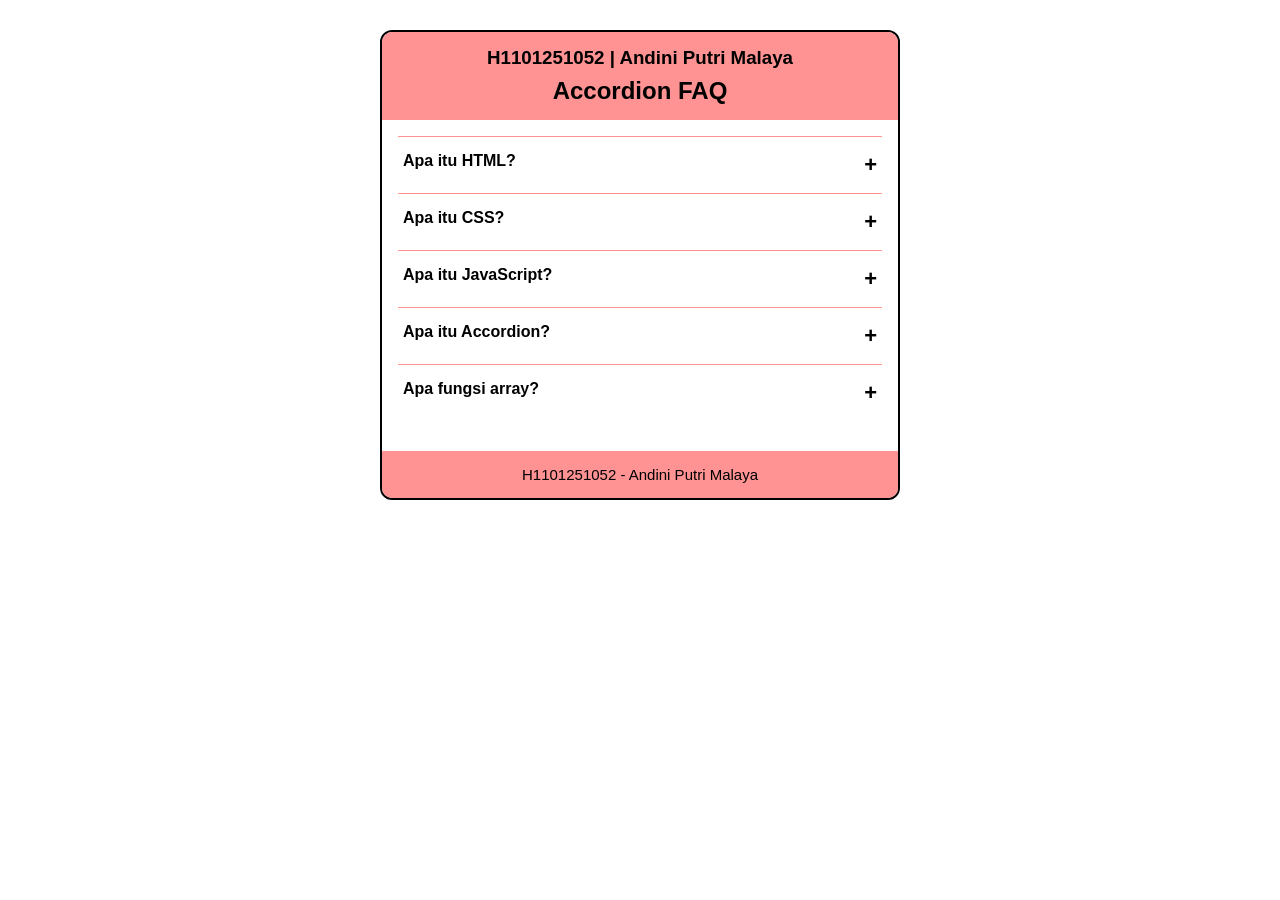
<file: index.html>
<!DOCTYPE html>
<html lang="id">
<head>
    <meta charset="UTF-8">
    <meta name="viewport" content="width=device-width, initial-scale=1.0">
    <title>Accordion FAQ_H1101251052_Andini Putri Malaya</title>

    <style>
        * { box-sizing: border-box; margin: 0; padding: 0; }

        body {font-family: Arial black, sans-serif;color: #ff9393; padding: 30px;
        }
        .kotak { max-width: 520px;margin: auto; border: 2px solid #000000; border-radius: 12px; overflow: hidden;
        }
        header, footer {background: #ff9393;color: rgb(0, 0, 0);padding: 15px 18px;
        }
        header { text-align: right; }
        header small { display: block; margin-bottom: 6px; }
        footer { text-align: center; font-size: 15px; }

        main { padding: 16px; }
        section { margin-bottom: 14px; line-height: 1.6; }
        h3 { margin-bottom: 8px; }

        .fitur {background: #ff9393;border-left: 6px solid #372121;border-radius: 12px;padding: 14px 16px;
        }
        .fitur ul { padding-left: 22px; }

        /* FAQ */
        .item { border-top: 1px solid #ff9393; }

        .tanya {width: 100%;display: flex;justify-content: space-between;padding: 15px 5px;border: none;background: white;
            font-size: 16px;font-weight: bold;color: #000000;text-align: left;cursor: pointer;
        }
        .ikon { font-size: 22px; }

        .jawab {
            max-height: 0;
            overflow: hidden;
            transition: max-height 1.5s ease;
        }
        .jawab p { padding: 0 5px 15px; line-height: 1.5; }

        @media (max-width: 600px) {
            body { padding: 12px; }
            .tanya { font-size: 14px; }
        }
    </style>
</head>

<body>
    <div class="kotak">

        <header>
            <h3 align = "center">H1101251052 | Andini Putri Malaya</h3>
            <h2 align = "center">Accordion FAQ </h2>
        </header>

        <main>
            <section id="faq_H1101251052"></section>
        </main>

        <footer>
            <p>H1101251052 - Andini Putri Malaya</p>
        </footer>

    </div>

    <script>
        // Data FAQ disimpan dalam array
        const dataFaq_H1101251052 = [
            { q: "Apa itu HTML?", a: "HTML digunakan untuk membuat struktur atau isi dari sebuah halaman website." },
            { q: "Apa itu CSS?", a: "CSS adalah bahasa yang digunakan untuk mengatur tampilan dan tata letak halaman web yang dibuat dengan HTML." },
            { q: "Apa itu JavaScript?", a: "JavaScript adalah bahasa pemrograman yang digunakan untuk membuat halaman web menjadi interaktif dan dinamis." },
            { q: "Apa itu Accordion?", a: "Accordion adalah komponen yang memungkinkan pengguna  membuka dan menutup suatu informasi." },
            { q: "Apa fungsi array?", a: "Array digunakan untuk menyimpan beberapa data dalam satu variabel." }
        ];
        const wadahFaq_H1101251052 = document.getElementById("faq_H1101251052");

        // perulangan, buat satu item FAQ untuk setiap data di array
        dataFaq_H1101251052.forEach(function (item) {
            wadahFaq_H1101251052.innerHTML += `
                <div class="item">
                    <button class="tanya">
                        <span>${item.q}</span>
                        <span class="ikon">+</span>
                    </button>
                    <div class="jawab"><p>${item.a}</p></div>
                </div>`;
        });

        // event klik, tutup semua dulu, lalu buka yang diklik 
        document.querySelectorAll(".tanya").forEach(function (tombol) {
            tombol.addEventListener("click", function () {
                const jawab = tombol.nextElementSibling;
                const sedangBuka = jawab.style.maxHeight !== "";

                document.querySelectorAll(".jawab").forEach(function (j) { j.style.maxHeight = ""; });
                document.querySelectorAll(".ikon").forEach(function (i) { i.textContent = "+"; });

                if (!sedangBuka) {
                    jawab.style.maxHeight = jawab.scrollHeight + "px";
                    tombol.querySelector(".ikon").textContent = "−";
                }
            });
        });
    </script>
</body>
</html>
</file>
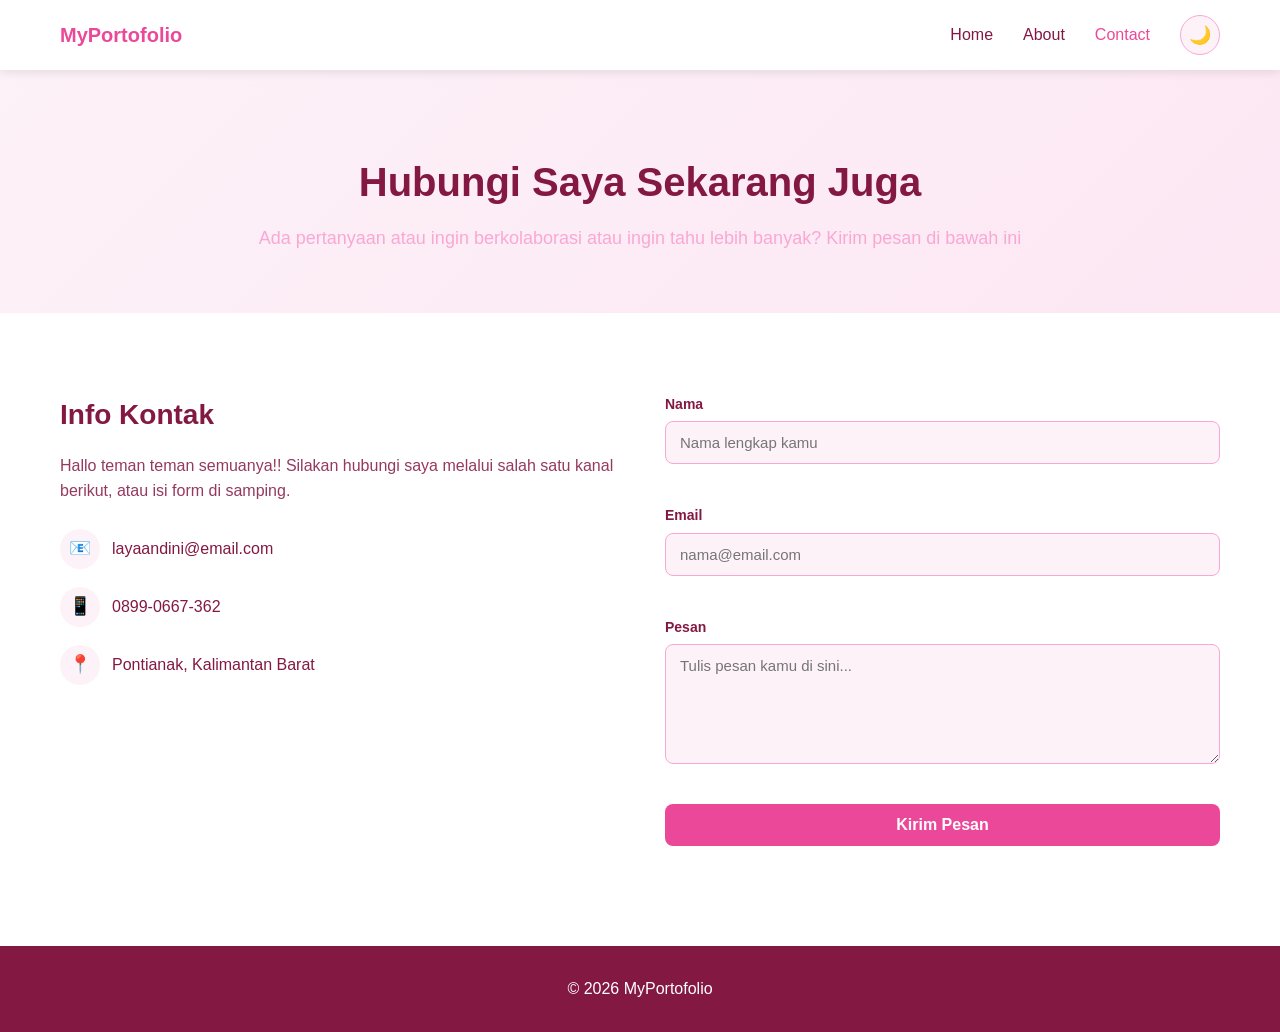
<file: portofolio/contact.html>
<!DOCTYPE html>
<html lang="id">
<head>
  <meta charset="UTF-8">
  <meta name="viewport" content="width=device-width, initial-scale=1.0">
  <title>Contact - Portofolio Saya</title>
  <link rel="stylesheet" href="css/style.css">
</head>
<body>
  <!-- Navigasi -->
  <nav>
    <div class="container">
      <div class="logo">MyPortofolio</div>
      <ul class="nav-links">
        <li><a href="index.html">Home</a></li>
        <li><a href="about.html">About</a></li>
        <li><a href="contact.html" class="active">Contact</a></li>
        <li><button id="theme-toggle" class="theme-toggle" aria-label="Ganti mode gelap">🌙</button></li>
      </ul>
    </div>
  </nav>

  <!-- Header Halaman -->
  <header class="page-header">
    <div class="container">
      <h1>Hubungi Saya Sekarang Juga</h1>
      <p>Ada pertanyaan atau ingin berkolaborasi atau ingin tahu lebih banyak? Kirim pesan di bawah ini</p>
    </div>
  </header>

  <!-- Konten Contact -->
  <section class="contact-section">
    <div class="container contact-grid">
      <div class="contact-info">
        <h2>Info Kontak</h2>
        <p>Hallo teman teman semuanya!! Silakan hubungi saya melalui salah satu kanal berikut, atau isi form di samping.</p>

        <div class="contact-detail">
          <span class="icon">📧</span>
          <span>layaandini@email.com</span>
        </div>
        <div class="contact-detail">
          <span class="icon">📱</span>
          <span>0899-0667-362</span>
        </div>
        <div class="contact-detail">
          <span class="icon">📍</span>
          <span>Pontianak, Kalimantan Barat</span>
        </div>
      </div>

      <form class="contact-form" id="contact-form" novalidate>
        <div class="form-group">
          <label for="name">Nama</label>
          <input type="text" id="name" name="name" placeholder="Nama lengkap kamu">
          <span class="error-message" id="name-error"></span>
        </div>

        <div class="form-group">
          <label for="email">Email</label>
          <input type="email" id="email" name="email" placeholder="nama@email.com">
          <span class="error-message" id="email-error"></span>
        </div>

        <div class="form-group">
          <label for="message">Pesan</label>
          <textarea id="message" name="message" placeholder="Tulis pesan kamu di sini..."></textarea>
          <span class="error-message" id="message-error"></span>
        </div>

        <button type="submit" class="btn">Kirim Pesan</button>
        <div class="form-success" id="form-success"></div>
      </form>
    </div>
  </section>

  <!-- Footer -->
  <footer>
    <p>&copy; 2026 MyPortofolio</p>
  </footer>

  <script src="js/main.js"></script>
</body>
</html>
</file>
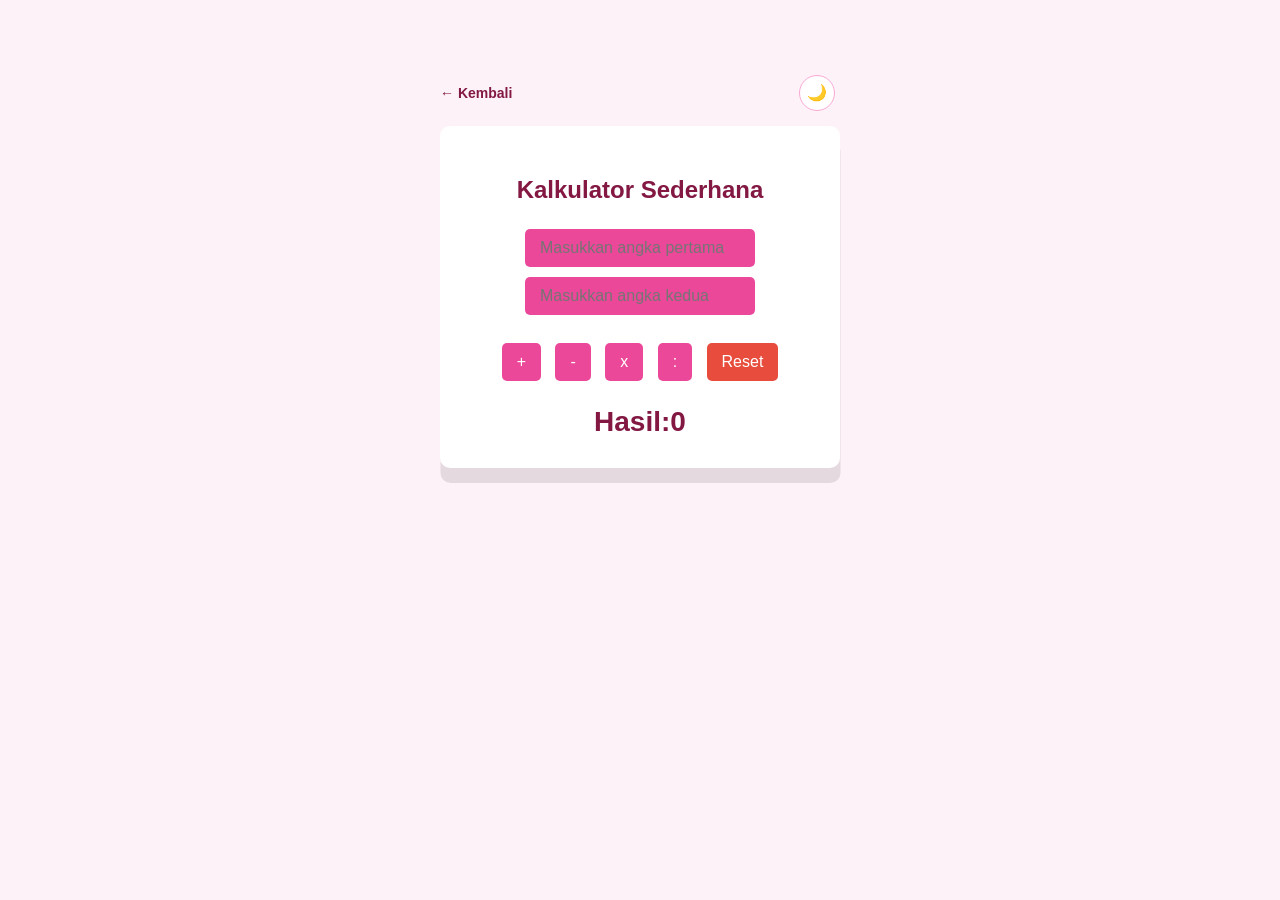
<file: portofolio/kalkulator.html>
<!DOCTYPE html>
<html>
<head>
    <title>Kalkulator Sederhana</title>
    <style>
        :root {
            --bg: #fdf2f8;
            --card-bg: #ffffff;
            --text: #831843;
            --border-color: #f9a8d4;
            --btn-bg: #ec4899;
            --btn-hover: #c2255c;
        }
        [data-theme="dark"] {
            --bg: #1a0f14;
            --card-bg: #241019;
            --text: #fbcfe8;
            --border-color: #46212f;
            --btn-bg: #f0629a;
            --btn-hover: #c2255c;
        }
        body{font-family: Arial, sans-serif; max-width: 400px; margin:50px auto;
    padding: 20px;background: var(--bg); transition: background 0.3s;}
        .kalkulator{background: var(--card-bg); padding: 30px; border-radius: 10px; 
    box-shadow: 0.5px 15px rgba(0,0,0,0.1);text-align: center; transition: background 0.3s;}
        .kalkulator h2 { color: var(--text); transition: color 0.3s; }
        .theme-toggle-wrap { display: flex; justify-content: space-between; align-items: center; max-width: 400px; margin: 0 auto 10px; }
        .back-link {
            display: inline-flex;
            align-items: center;
            gap: 6px;
            color: var(--text);
            text-decoration: none;
            font-size: 14px;
            font-weight: 600;
            transition: color 0.3s;
        }
        .theme-toggle {
            width: 36px; height: 36px; border-radius: 50%;
            border: 1.5px solid var(--border-color); background: var(--card-bg);
            font-size: 16px; cursor: pointer; padding: 0; line-height: 1;
            display: flex; align-items: center; justify-content: center;
        }
        input, button{padding:10px 15px; margin: 5px; font-size:16px; background:
     var(--btn-bg); color: white; border: none; border-radius: 5px; cursor: pointer;
     transition: background 0.3s;}
        button:hover{background: var(--btn-hover);}
        .hasil{font-size: 28px; font-weight:bold;color:var(--text); margin-top: 20px;
        transition: color 0.3s;}

    </style>
</head>
<body>
    <div class="theme-toggle-wrap">
        <a href="index.html" class="back-link">← Kembali</a>
        <button id="theme-toggle" class="theme-toggle" aria-label="Ganti mode gelap">🌙</button>
    </div>
    <div class="kalkulator">
        <h2>Kalkulator Sederhana</h2>

        <input type="number" id="angka1" placeholder="Masukkan angka pertama"><br>
        <input type="number" id="angka2" placeholder="Masukkan angka kedua">
        <br><br>

        <button onclick="tambah()">+</button>
        <button onclick="kurang()">-</button>
        <button onclick="kali()">x</button>
        <button onclick="bagi()">:</button>
        <button onclick="reset()"style="background: #e74c3c;">Reset</button>

        <div class="hasil">Hasil:<span id="hasilAngka">0</span></div>
    </div>

    <script>
        function tambah(){
            let a=parseFloat(document.getElementById('angka1').value);
            let b=parseFloat(document.getElementById('angka2').value);
            document.getElementById('hasilAngka').innerText = a + b;
        }

        function kurang(){
            let a=parseFloat(document.getElementById('angka1').value);
            let b=parseFloat(document.getElementById('angka2').value);
            document.getElementById('hasilAngka').innerText = a - b;
        }

        function kali(){
            let a=parseFloat(document.getElementById('angka1').value);
            let b=parseFloat(document.getElementById('angka2').value);
            document.getElementById('hasilAngka').innerText = a * b;
        }

        function bagi(){
            let a=parseFloat(document.getElementById('angka1').value);
            let b=parseFloat(document.getElementById('angka2').value);
            //Valiidasi pencegahan pembagian dengan angka 0
            if (b === 0) {
                alert("Peringatan:Tidak bisa membagi angka dengan 0!.");
                return;
            }
            document.getElementById('hasilAngka').innerText = a / b;
        }

        function reset(){
            document.getElementById('angka1').value = '';
            document.getElementById('angka2').value = '';
            document.getElementById('hasilAngka').innerText = '0';
        }
    </script>
    <script src="js/main.js"></script>
</body>
</html>
</file>
<file: portofolio/css/style.css>
/* Reset & Variables */
* {
  margin: 0;
  padding: 0;
  box-sizing: border-box;
}

:root {
  --primary: #ec4899;
  --dark: #831843;
  --light: #fdf2f8;
  --gray: #f9a8d4;

  --bg-color: var(--light);
  --text-color: var(--dark);
  --surface-color: #ffffff;
  --nav-bg: #ffffff;
  --card-bg: var(--light);
  --border-color: var(--gray);
  --footer-bg: #831843;
}

[data-theme="dark"] {
  --bg-color: #1a0f14;
  --text-color: #fbcfe8;
  --surface-color: #24121b;
  --nav-bg: #24121b;
  --card-bg: #2d1420;
  --border-color: #5b2138;
  --footer-bg: #150a10;
}

body {
  font-family: 'Segoe UI', sans-serif;
  background: var(--bg-color);
  color: var(--text-color);
  line-height: 1.6;
  transition: background 0.3s, color 0.3s;
}

.container {
  max-width: 1200px;
  margin: 0 auto;
  padding: 0 20px;
}

/* Navigation */
nav {
  background: var(--nav-bg);
  box-shadow: 0 2px 10px rgba(0,0,0,0.1);
  position: fixed;
  width: 100%;
  top: 0;
  z-index: 100;
  transition: background 0.3s;
}

nav .container {
  display: flex;
  justify-content: space-between;
  align-items: center;
  padding: 15px 20px;
  gap: 20px;
}

.logo {
  font-weight: 700;
  color: var(--primary);
  font-size: 20px;
}

.nav-links {
  display: flex;
  list-style: none;
  gap: 30px;
  align-items: center;
}

.nav-links a {
  text-decoration: none;
  color: var(--text-color);
  font-weight: 500;
  transition: color 0.3s;
}

.nav-links a:hover, .nav-links a.active {
  color: var(--primary);
}

.theme-toggle {
  width: 40px;
  height: 40px;
  border-radius: 50%;
  border: 1.5px solid var(--border-color);
  background: var(--card-bg);
  font-size: 18px;
  cursor: pointer;
  display: flex;
  align-items: center;
  justify-content: center;
  transition: transform 0.2s, background 0.3s;
}
.theme-toggle:hover { transform: scale(1.1); }

/* Hero Section */
.hero {
  padding: 150px 0 100px;
  background: linear-gradient(135deg, #fdf2f8 0%, #fce7f3 100%);
  min-height: 100vh;
  display: flex;
  align-items: center;
}

[data-theme="dark"] .hero {
  background: linear-gradient(135deg, #1a0f14 0%, #24121b 100%);
}

.hero-content h1 { font-size: 48px; margin-bottom: 20px; }
.hero-content span { color: var(--primary); }

.btn {
  display: inline-block; background: var(--primary); color: white;
  padding: 12px 30px; border-radius: 8px; text-decoration: none;
  font-weight: 600; transition: transform 0.3s, box-shadow 0.3s;
  border: none; cursor: pointer; font-size: 16px;
}

.btn:hover { transform: translateY(-3px); box-shadow: 0 10px 20px rgba(236,72,153,0.3); }

/* Projects */
.projects { padding: 80px 0; background: var(--surface-color); transition: background 0.3s; }
.projects h2 { text-align: center; font-size: 36px; margin-bottom: 40px; }

.project-grid {
  display: grid;
  grid-template-columns: repeat(auto-fit, minmax(300px, 1fr));
  gap: 30px;
}

.project-card {
  background: var(--card-bg); border-radius: 10px; padding: 20px;
  transition: transform 0.3s, background 0.3s; cursor: pointer;
}

.project-card:hover { transform: translateY(-10px); }

.project-thumb {
  width: 100%;
  height: 160px;
  border-radius: 8px;
  display: flex;
  align-items: center;
  justify-content: center;
  font-size: 48px;
  margin-bottom: 12px;
  overflow: hidden;      /* ← tambahkan ini */
  position: relative;    /* ← tambahkan ini */
}

/* ← tambahkan blok baru ini */
.project-thumb img {
  width: 100%;
  height: 100%;
  object-fit: cover;
  display: block;
  border-radius: 8px;
}

/* ===== About Page ===== */
.page-header {
  padding: 150px 0 60px;
  background: linear-gradient(135deg, #fdf2f8 0%, #fce7f3 100%);
  text-align: center;
}
[data-theme="dark"] .page-header {
  background: linear-gradient(135deg, #1a0f14 0%, #24121b 100%);
}
.page-header h1 { font-size: 40px; margin-bottom: 10px; }
.page-header p { color: var(--gray); font-size: 18px; }

.about-section { padding: 80px 0; background: var(--surface-color); transition: background 0.3s; }
.about-grid {
  display: grid;
  grid-template-columns: 280px 1fr;
  gap: 50px;
  align-items: start;
}
.about-photo {
  width: 100%;
  aspect-ratio: 1 / 1;
  border-radius: 16px;
  background: linear-gradient(135deg, var(--primary), var(--gray));
  display: flex;
  align-items: center;
  justify-content: center;
  color: white;
  font-size: 60px;
  font-weight: 700;
  overflow: hidden;
}
.about-photo img { width: 100%; height: 100%; object-fit: cover; }

.about-text h2 { font-size: 28px; margin-bottom: 15px; }
.about-text p { margin-bottom: 15px; opacity: 0.85; }

.skills-list {
  display: flex;
  flex-wrap: wrap;
  gap: 12px;
  margin-top: 20px;
}
.skill-tag {
  background: var(--card-bg);
  border: 1px solid var(--border-color);
  color: var(--text-color);
  padding: 8px 16px;
  border-radius: 20px;
  font-size: 14px;
  font-weight: 500;
}

.hobby-list {
  list-style: none;
  display: flex;
  flex-wrap: wrap;
  gap: 12px;
  margin-top: 10px;
}
.hobby-list li {
  background: var(--card-bg);
  border: 1px solid var(--border-color);
  padding: 10px 16px;
  border-radius: 8px;
  font-size: 14px;
}

/* ===== Contact Page ===== */
.contact-section { padding: 80px 0 100px; background: var(--surface-color); transition: background 0.3s; }
.contact-grid {
  display: grid;
  grid-template-columns: 1fr 1fr;
  gap: 50px;
}

.contact-info h2 { font-size: 28px; margin-bottom: 15px; }
.contact-info p { opacity: 0.85; margin-bottom: 25px; }
.contact-detail {
  display: flex;
  align-items: center;
  gap: 12px;
  margin-bottom: 18px;
  color: var(--text-color);
}
.contact-detail .icon {
  width: 40px; height: 40px;
  background: var(--card-bg);
  border-radius: 50%;
  display: flex;
  align-items: center;
  justify-content: center;
  font-size: 18px;
  flex-shrink: 0;
}

.contact-form {
  display: flex;
  flex-direction: column;
  gap: 18px;
}
.form-group { display: flex; flex-direction: column; gap: 6px; }
.form-group label { font-weight: 600; font-size: 14px; }
.form-group input,
.form-group textarea {
  padding: 12px 14px;
  border: 1.5px solid var(--border-color);
  border-radius: 8px;
  font-size: 15px;
  font-family: inherit;
  background: var(--card-bg);
  color: var(--text-color);
  transition: border-color 0.3s, background 0.3s, color 0.3s;
}
.form-group input:focus,
.form-group textarea:focus {
  outline: none;
  border-color: var(--primary);
}
.form-group textarea { resize: vertical; min-height: 120px; }

.error-message {
  color: #be123c;
  font-size: 13px;
  min-height: 16px;
}
.form-group.error input,
.form-group.error textarea {
  border-color: #be123c;
}

.form-success {
  background: var(--card-bg);
  color: var(--text-color);
  padding: 14px 18px;
  border-radius: 8px;
  font-weight: 500;
  display: none;
}
.form-success.show { display: block; }

/* Footer */
footer { background: var(--footer-bg); color: white; text-align: center; padding: 30px; transition: background 0.3s; }

/* Responsive */
@media (max-width: 768px) {
  .about-grid, .contact-grid { grid-template-columns: 1fr; }
  .about-photo { max-width: 220px; }
  .hero-content h1 { font-size: 34px; }
}
</file>
